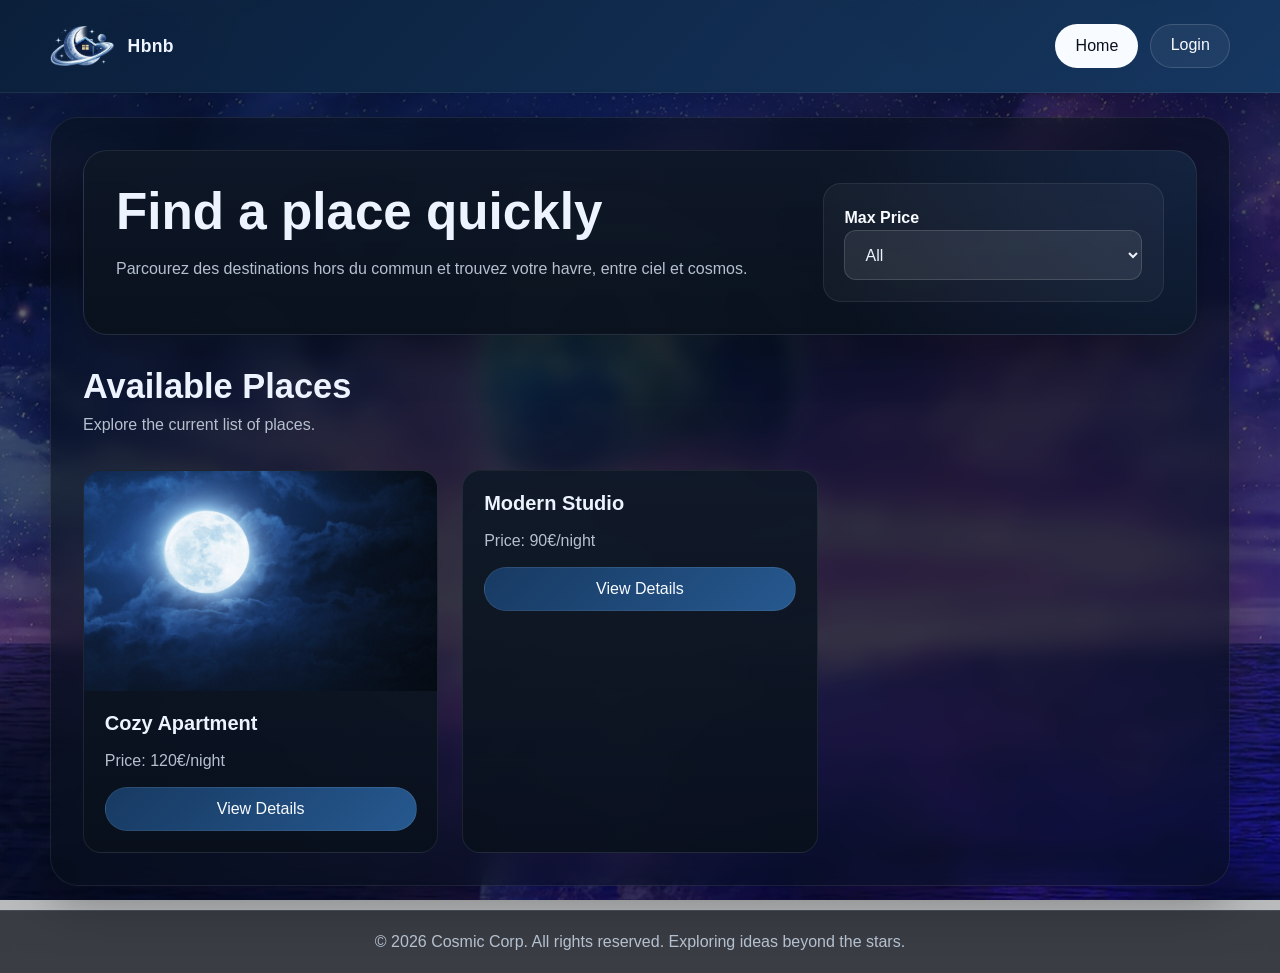
<file: part4/hbnb/index.html>
<!DOCTYPE html>
<html lang="en">

<head>
  <meta charset="UTF-8">
  <meta name="viewport" content="width=device-width, initial-scale=1.0">
  <title>List of Places</title>
  <link rel="icon" href="images/assets/favicon.ico" type="image/ico">
  <link rel="stylesheet" href="styles/global.css">
  <link rel="stylesheet" href="styles/layout.css">
  <link rel="stylesheet" href="styles/components.css">
  <link rel="stylesheet" href="styles/pages/index.css">
  <script type="module" src="scripts/main.js"></script>
</head>

<body>
  <header class="site-header">
    <div class="site-container">
      <nav class="site-nav">
        <a class="site-brand" href="index.html">
          <img src="images/assets/logo.png" alt="Hbnb logo" class="site-logo">
          <span>Hbnb</span>
        </a>
        <div class="site-actions">
          <a href="index.html" class="button button--light">Home</a>
          <a href="login.html" id="login-link" class="button button--ghost">Login</a>
          <button id="logout" class="button button--ghost" type="button">Logout</button>
        </div>
      </nav>
    </div>
  </header>

  <main class="page-stack">
    <section class="panel home-hero">
      <div>
        <h1 class="home-hero-title">Find a place quickly</h1>
        <p class="text-muted">Parcourez des destinations hors du commun et trouvez votre havre, entre ciel et cosmos.</p>
      </div>
      <section id="filter" class="filter-panel">
        <label for="price-filter" class="field-label">Max Price</label>
        <select id="price-filter" class="select">
          <!-- Options will be populated dynamically -->
        </select>
      </section>
    </section>

    <section class="page-stack">
      <section class="section-heading">
        <div>
          <h2 class="section-title">Available Places</h2>
          <p class="text-muted">Explore the current list of places.</p>
        </div>
      </section>

      <section id="places-list" class="place-cards-grid">
        <!-- List of places will be populated dynamically -->
        <article class="place-card">
          <div class="card">
            <img src="images/assets/placeholder.jpg" class="card-image" alt="Place image">
            <div class="card-content">
              <h3 class="card-title">Cozy Apartment</h3>
              <p class="text-muted">Price: 120€/night</p>
              <a href="place.html" class="button button--primary card-action">View Details</a>
            </div>
          </div>
        </article>

        <article class="place-card">
          <div class="card">
            <div class="card-content">
              <h3 class="card-title">Modern Studio</h3>
              <p class="text-muted">Price: 90€/night</p>
              <a href="place.html" class="button button--primary card-action">View Details</a>
            </div>
          </div>
        </article>
      </section>
    </section>
  </main>

  <footer class="site-footer">
    <div class="site-container">
      <p class="text-muted">© 2026 Cosmic Corp. All rights reserved. Exploring ideas beyond the stars.</p>
    </div>
  </footer>
</body>

</html>
</file>
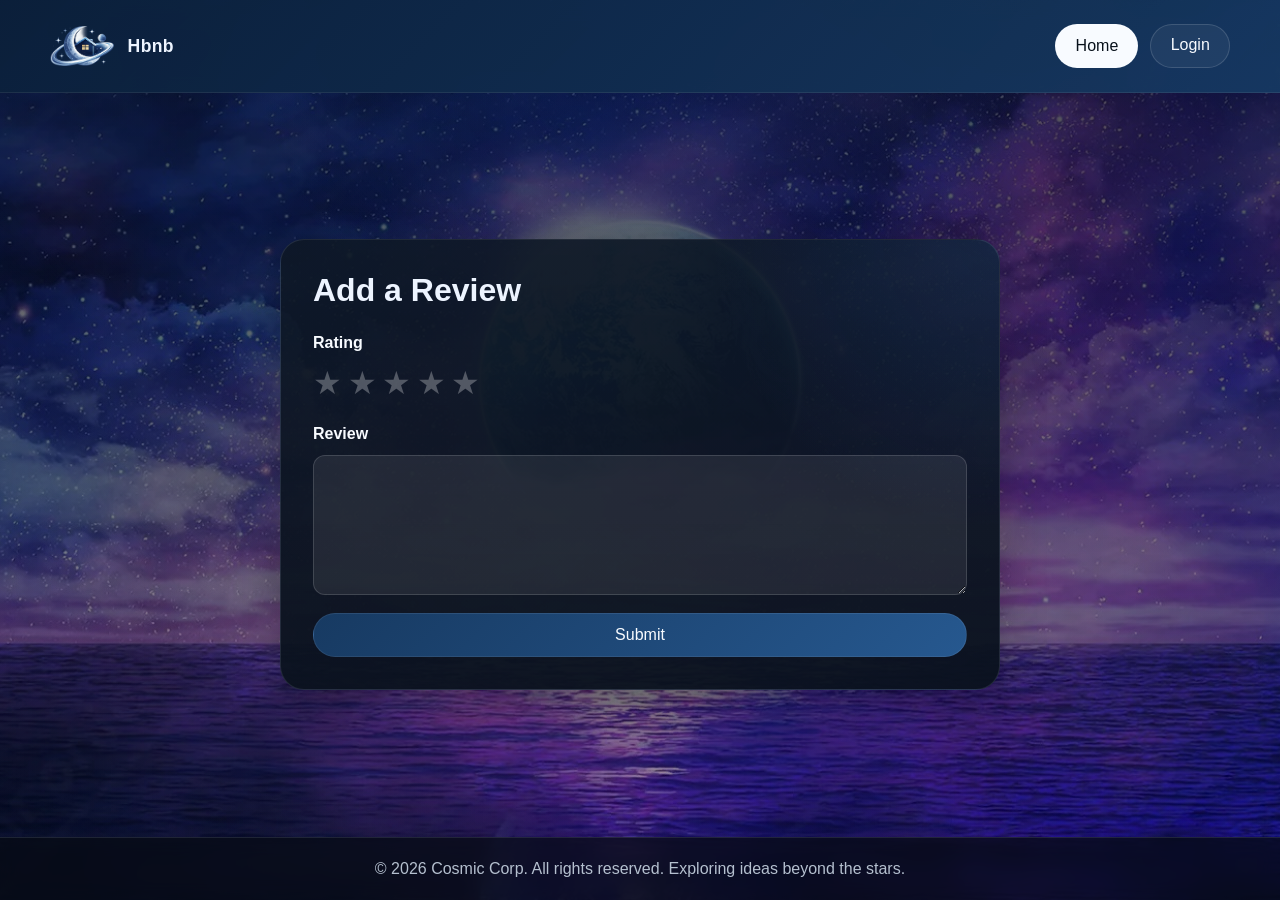
<file: part4/hbnb/add_review.html>
<!DOCTYPE html>
<html lang="en">

<head>
  <meta charset="UTF-8">
  <meta name="viewport" content="width=device-width, initial-scale=1.0">
  <title>Add Review</title>
  <link rel="icon" href="images/assets/favicon.ico" type="image/ico">
  <link rel="stylesheet" href="styles/global.css">
  <link rel="stylesheet" href="styles/layout.css">
  <link rel="stylesheet" href="styles/components.css">
  <link rel="stylesheet" href="styles/pages/add-review.css">
  <script type="module" src="scripts/main.js"></script>
</head>

<body>
  <header class="site-header">
    <div class="site-container">
      <nav class="site-nav">
        <a class="site-brand" href="index.html">
          <img src="images/assets/logo.png" alt="Hbnb logo" class="site-logo">
          <span>Hbnb</span>
        </a>
        <div class="site-actions">
          <a href="index.html" class="button button--light">Home</a>
          <a href="login.html" id="login-link" class="button button--ghost">Login</a>
          <button id="logout" class="button button--ghost" type="button">Logout</button>
        </div>
      </nav>
    </div>
  </header>

  <main class="review-page">
      <section id="add-review" class="panel review-form-panel">
        <h2 class="review-form-title">Add a Review</h2>
        <form id="review-form">
          <div class="field">
            <label for="rating" class="field-label">Rating</label>
            <div id="rating-stars" class="rating-stars">
              <span data-value="1">★</span>
              <span data-value="2">★</span>
              <span data-value="3">★</span>
              <span data-value="4">★</span>
              <span data-value="5">★</span>
            </div>

            <input type="hidden" id="rating" value="">
          </div>

          <div class="field">
            <label for="review-text" class="field-label">Review</label>
            <textarea id="review-text" name="review-text" class="textarea" rows="5" required></textarea>
          </div>

          <div class="field">
            <button type="submit" class="button button--primary">Submit</button>
          </div>
        </form>
      </section>
  </main>

  <footer class="site-footer">
    <div class="site-container">
      <p class="text-muted">© 2026 Cosmic Corp. All rights reserved. Exploring ideas beyond the stars.</p>
    </div>
  </footer>
</body>

</html>
</file>
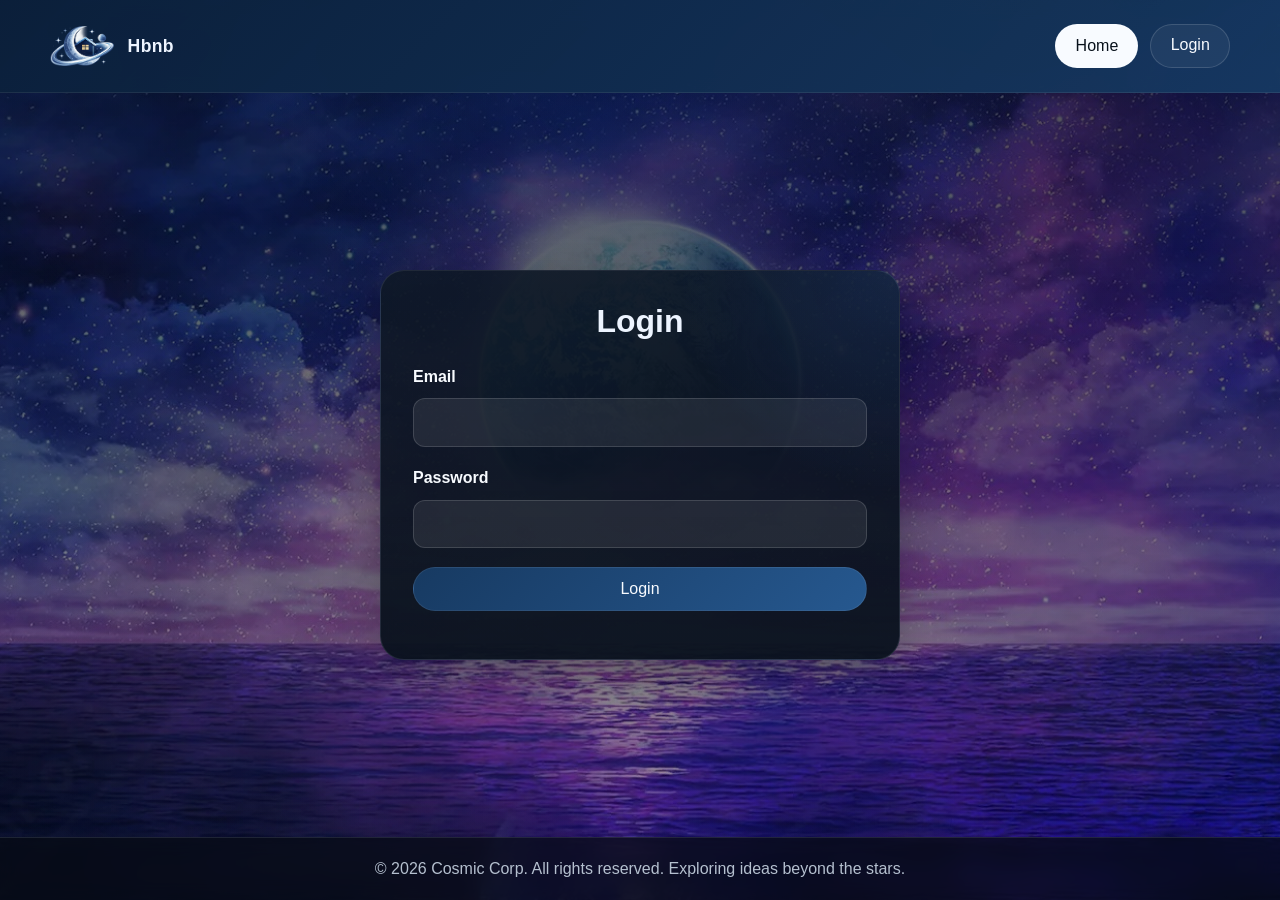
<file: part4/hbnb/edit_review.html>
<!DOCTYPE html>
<html lang="en">

<head>
  <meta charset="UTF-8">
  <meta name="viewport" content="width=device-width, initial-scale=1.0">
  <title>Edit Review</title>
  <link rel="icon" href="images/assets/favicon.ico" type="image/ico">
  <link rel="stylesheet" href="styles/global.css">
  <link rel="stylesheet" href="styles/layout.css">
  <link rel="stylesheet" href="styles/components.css">
  <link rel="stylesheet" href="styles/pages/add-review.css">
  <script type="module" src="scripts/main.js"></script>
</head>

<body>
  <header class="site-header">
    <div class="site-container">
      <nav class="site-nav">
        <a class="site-brand" href="index.html">
          <img src="images/assets/logo.png" alt="Hbnb logo" class="site-logo">
          <span>Hbnb</span>
        </a>
        <div class="site-actions">
          <a href="index.html" class="button button--light">Home</a>
          <a href="login.html" id="login-link" class="button button--ghost">Login</a>
          <button id="logout" class="button button--ghost" type="button">Logout</button>
        </div>
      </nav>
    </div>
  </header>

  <main class="review-page">
    <section id="edit-review" class="panel review-form-panel">
      <h2 class="review-form-title">Edit Your Review</h2>
      <form id="review-form">
        <div class="field">
          <label for="rating" class="field-label">Rating</label>
          <div id="rating-stars" class="rating-stars">
            <span data-value="1">★</span>
            <span data-value="2">★</span>
            <span data-value="3">★</span>
            <span data-value="4">★</span>
            <span data-value="5">★</span>
          </div>

          <input type="hidden" id="rating" value="">
        </div>

        <div class="field">
          <label for="review-text" class="field-label">Your review</label>
          <textarea id="review-text" name="review-text" class="textarea" rows="5" required></textarea>
        </div>

        <div class="field">
          <button type="submit" class="button button--primary">Update Review</button>
          <button type="button" id="delete-review" class="button button--danger">Delete</button>
        </div>
      </form>
    </section>
  </main>

  <footer class="site-footer">
    <div class="site-container">
      <p class="text-muted">© 2026 Cosmic Corp. All rights reserved. Exploring ideas beyond the stars.</p>
    </div>
  </footer>
</body>

</html>
</file>
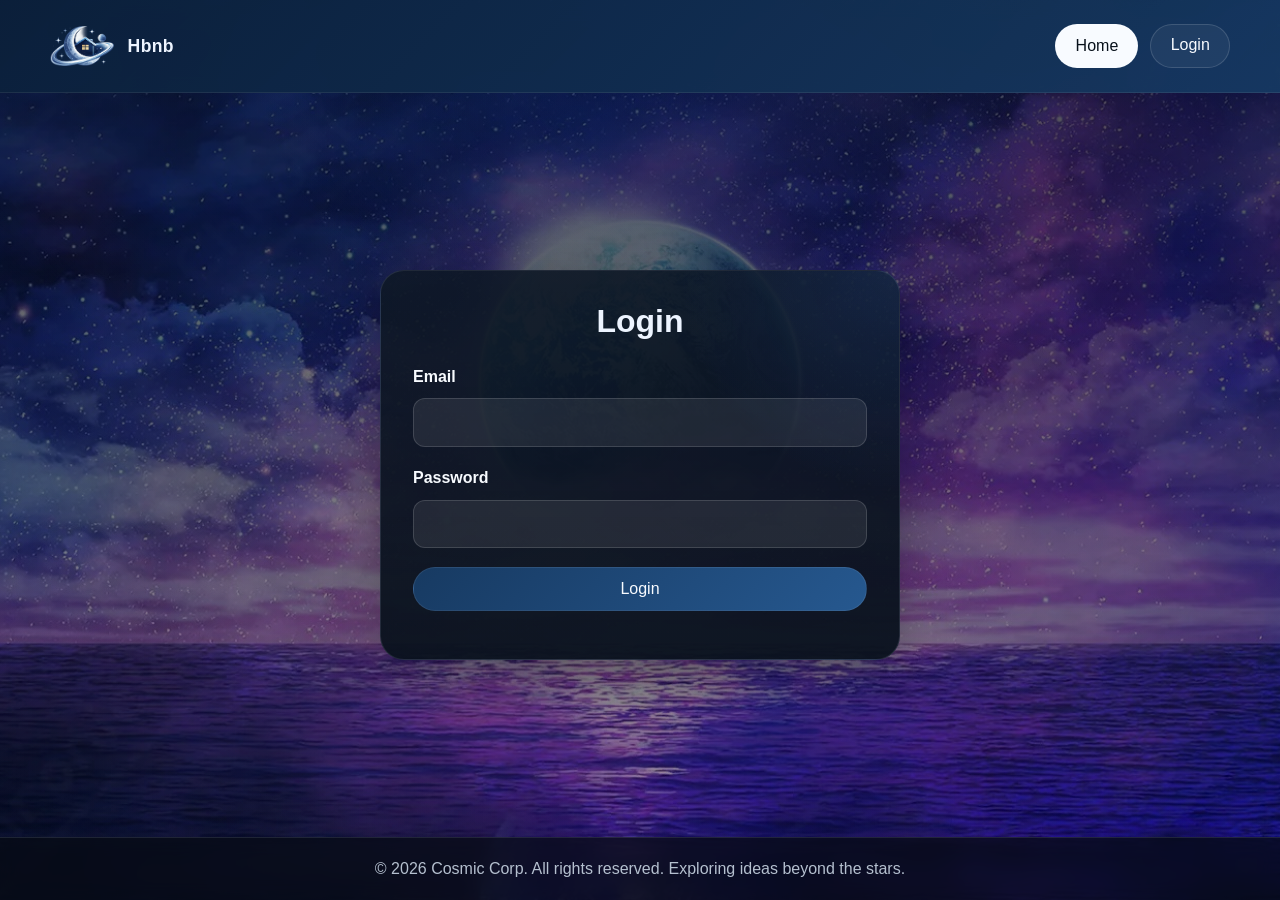
<file: part4/hbnb/login.html>
<!DOCTYPE html>
<html lang="en">

<head>
  <meta charset="UTF-8">
  <meta name="viewport" content="width=device-width, initial-scale=1.0">
  <title>Login</title>
  <link rel="icon" href="images/assets/favicon.ico" type="image/ico">
  <link rel="stylesheet" href="styles/global.css">
  <link rel="stylesheet" href="styles/layout.css">
  <link rel="stylesheet" href="styles/components.css">
  <link rel="stylesheet" href="styles/pages/login.css">
  <script type="module" src="scripts/main.js"></script>
</head>

<body>
  <header class="site-header">
    <div class="site-container">
      <nav class="site-nav">
        <a class="site-brand" href="index.html">
          <img src="images/assets/logo.png" alt="Hbnb logo" class="site-logo">
          <span>Hbnb</span>
        </a>
        <div class="site-actions">
          <a href="index.html" class="button button--light">Home</a>
          <a href="login.html" id="login-link" class="button button--ghost">Login</a>
          <button id="logout" class="button button--ghost" type="button">Logout</button>
        </div>
      </nav>
    </div>
  </header>

  <main class="auth-page">
    <form id="login-form" class="panel auth-panel">
      <h1 class="auth-title">Login</h1>

      <div class="field">
        <label for="email" class="field-label">Email</label>
        <input type="email" id="email" name="email" class="input" required>
      </div>

      <div class="field">
        <label for="password" class="field-label">Password</label>
        <input type="password" id="password" name="password" class="input" required>
      </div>

      <div class="field">
        <button type="submit" class="button button--primary button--block">Login</button>
      </div>
      <p id="error-login" class="form-error"></p>
    </form>
  </main>

  <footer class="site-footer">
    <div class="site-container">
      <p class="text-muted">© 2026 Cosmic Corp. All rights reserved. Exploring ideas beyond the stars.</p>
    </div>
  </footer>
</body>

</html>
</file>
<file: part4/hbnb/styles/global.css>
:root {
  --color-bg: #08111b;
  --color-bg-soft: rgba(8, 17, 27, 0.58);
  --color-panel: rgba(14, 24, 38, 0.9);
  --color-panel-strong: rgba(10, 18, 30, 0.96);
  --color-panel-soft: rgba(17, 31, 49, 0.86);
  --color-border: rgba(148, 163, 184, 0.16);
  --color-border-strong: rgba(148, 163, 184, 0.28);
  --color-text: #edf4ff;
  --color-text-muted: #b5c0cf;
  --color-accent: #173a62;
  --color-accent-strong: #26588f;
  --color-accent-soft: rgba(37, 99, 235, 0.12);
  --color-light: #f8fbff;
  --color-danger: #ff7b7b;
  --shadow-soft: 0 20px 45px rgba(0, 0, 0, 0.28);
  --radius-lg: 24px;
  --radius-md: 18px;
  --radius-sm: 12px;
  --site-width: 1180px;
}

* {
  box-sizing: border-box;
  margin: 0;
  padding: 0;
}

html {
  scroll-behavior: smooth;
}

body {
  min-height: 100vh;
  font-family: "Segoe UI", Tahoma, Geneva, Verdana, sans-serif;
  color: var(--color-text);
  background:
    linear-gradient(180deg, rgba(4, 8, 14, 0.54), rgba(4, 8, 14, 0.26)),
    url("../images/assets/background.png") center / cover fixed no-repeat;
  display: flex;
  flex-direction: column;
  position: relative;
}

body::before {
  content: "";
  position: fixed;
  inset: 0;
  background:
    radial-gradient(circle at top, rgba(37, 99, 235, 0.16), transparent 36%),
    linear-gradient(180deg, rgba(2, 6, 12, 0.38), rgba(2, 6, 12, 0.12));
  pointer-events: none;
}

body > * {
  position: relative;
  z-index: 1;
}

main {
  width: min(var(--site-width), calc(100% - 2rem));
  margin: 1.5rem auto;
  padding: 2rem;
  flex: 1;
  background: var(--color-bg-soft);
  border: 1px solid rgba(255, 255, 255, 0.08);
  border-radius: 28px;
  backdrop-filter: blur(10px);
  box-shadow: var(--shadow-soft);
}

h1,
h2,
h3 {
  line-height: 1.15;
}

p,
label,
li {
  line-height: 1.6;
}

a {
  color: inherit;
  text-decoration: none;
}

img {
  display: block;
  max-width: 100%;
}

button,
input,
select,
textarea {
  font: inherit;
}

.text-muted {
  color: var(--color-text-muted);
}

.visually-hidden {
  position: absolute;
  width: 1px;
  height: 1px;
  padding: 0;
  margin: -1px;
  overflow: hidden;
  clip: rect(0, 0, 0, 0);
  white-space: nowrap;
  border: 0;
}

@media (max-width: 768px) {
  main {
    width: calc(100% - 1rem);
    margin: 0.75rem auto;
    padding: 1.25rem;
    border-radius: 22px;
  }
}
</file>
<file: part4/hbnb/styles/layout.css>
.site-container {
  width: min(var(--site-width), calc(100% - 2rem));
  margin: 0 auto;
}

.site-header {
  border-bottom: 1px solid rgba(255, 255, 255, 0.08);
  background: linear-gradient(135deg, rgba(11, 31, 58, 0.96), rgba(22, 58, 99, 0.92));
  backdrop-filter: blur(10px);
}

.site-nav {
  min-height: 92px;
  display: flex;
  align-items: center;
  justify-content: space-between;
  gap: 1rem;
}

.site-brand {
  display: inline-flex;
  align-items: center;
  gap: 0.85rem;
  font-size: 1.1rem;
  font-weight: 700;
  letter-spacing: 0.02em;
}

.site-logo {
  width: 64px;
  height: 64px;
  object-fit: contain;
}

.site-actions {
  display: flex;
  align-items: center;
  gap: 0.75rem;
}

.site-footer {
  border-top: 1px solid var(--color-border);
  background: rgba(7, 12, 20, 0.72);
  backdrop-filter: blur(10px);
}

.site-footer .site-container {
  padding: 1.15rem 0;
  text-align: center;
}

.page-stack {
  display: flex;
  flex-direction: column;
  gap: 2rem;
}

.section-heading {
  display: flex;
  justify-content: space-between;
  align-items: flex-end;
  gap: 1rem;
}

.section-title {
  font-size: clamp(1.55rem, 3vw, 2.15rem);
  margin-bottom: 0.35rem;
}

@media (max-width: 768px) {
  .site-nav,
  .site-actions,
  .section-heading {
    flex-direction: column;
    align-items: stretch;
  }

  .site-brand {
    justify-content: center;
  }

  .site-actions {
    width: 100%;
  }
}
</file>
<file: part4/hbnb/styles/components.css>
.panel {
  background:
    radial-gradient(circle at top right, rgba(59, 130, 246, 0.12), transparent 34%),
    linear-gradient(180deg, var(--color-panel), var(--color-panel-strong));
  border: 1px solid var(--color-border);
  border-radius: var(--radius-lg);
  box-shadow: var(--shadow-soft);
}

.card {
  height: 100%;
  background:
    linear-gradient(180deg, rgba(15, 25, 40, 0.96), rgba(9, 17, 28, 0.92));
  border: 1px solid rgba(255, 255, 255, 0.08);
  border-radius: var(--radius-md);
  overflow: hidden;
  transition: transform 0.2s ease, box-shadow 0.2s ease;
}

.card:hover {
  transform: translateY(-4px);
  box-shadow: 0 18px 38px rgba(0, 0, 0, 0.32);
}

.button {
  display: inline-flex;
  align-items: center;
  justify-content: center;
  min-height: 44px;
  padding: 0.7rem 1.2rem;
  border: 1px solid transparent;
  border-radius: 999px;
  cursor: pointer;
  transition: background-color 0.18s ease, border-color 0.18s ease, transform 0.18s ease;
}

.button:hover {
  transform: translateY(-1px);
}

.button--primary {
  color: var(--color-light);
  background: linear-gradient(135deg, var(--color-accent), var(--color-accent-strong));
  border-color: rgba(255, 255, 255, 0.08);
}

.button--ghost {
  color: var(--color-light);
  background: rgba(255, 255, 255, 0.05);
  border-color: rgba(255, 255, 255, 0.14);
}

.button--light {
  color: #08111b;
  background: var(--color-light);
}

.button--block {
  width: 100%;
}

.button--large {
  min-height: 48px;
  padding-inline: 1.5rem;
}

.field {
  display: flex;
  flex-direction: column;
  gap: 0.55rem;
}

.field + .field {
  margin-top: 1.15rem;
}

.field-label {
  font-weight: 600;
  color: var(--color-light);
}

.input,
.textarea,
.select {
  width: 100%;
  color: var(--color-text);
  background: rgba(255, 255, 255, 0.08);
  border: 1px solid rgba(255, 255, 255, 0.14);
  border-radius: var(--radius-sm);
  padding: 0.9rem 1rem;
  outline: none;
  transition: border-color 0.18s ease, box-shadow 0.18s ease, background-color 0.18s ease;
}

.textarea {
  min-height: 140px;
  resize: vertical;
}

.input:focus,
.textarea:focus,
.select:focus {
  background: rgba(255, 255, 255, 0.1);
  border-color: rgba(147, 197, 253, 0.46);
  box-shadow: 0 0 0 4px rgba(59, 130, 246, 0.14);
}

.select option {
  background: #0b1420;
}

.form-error {
  margin-top: 1rem;
  color: var(--color-danger);
}

.place-cards-grid {
  display: grid;
  grid-template-columns: repeat(3, minmax(0, 1fr));
  gap: 1.5rem;
}

.cards-grid {
  display: grid;
  grid-template-columns: repeat(auto-fit, minmax(260px, 1fr));
  gap: 1.5rem;
}

.card-image {
  width: 100%;
  height: 220px;
  object-fit: cover;
}

.card-content {
  display: flex;
  flex-direction: column;
  gap: 0.85rem;
  padding: 1.3rem;
}

.card-title {
  font-size: 1.25rem;
}

.card-action {
  margin-top: auto;
}

.info-grid {
  display: grid;
  grid-template-columns: repeat(2, minmax(0, 1fr));
  gap: 1rem;
}

.info-chip {
  height: 100%;
  padding: 1rem 1.1rem;
  background: var(--color-panel-soft);
  border: 1px solid var(--color-border-strong);
  border-radius: var(--radius-sm);
}

.info-chip ul {
  margin-top: 0.65rem;
  padding-left: 1.1rem;
}

.review-card p + p {
  margin-top: 0.4rem;
}

.rating-stars {
  display: inline-flex;
  gap: 0.35rem;
  font-size: 2rem;
  cursor: pointer;
}

.rating-stars span {
  color: rgba(255, 255, 255, 0.28);
  transition: transform 0.18s ease, color 0.18s ease;
}

.rating-stars span:hover,
.rating-stars span.active {
  color: #ffd34f;
  transform: scale(1.05);
}

@media (max-width: 768px) {
  .place-cards-grid {
    grid-template-columns: repeat(2, minmax(0, 1fr));
  }

  .info-grid {
    grid-template-columns: 1fr;
  }
}

@media (max-width: 560px) {
  .place-cards-grid {
    grid-template-columns: 1fr;
  }
}
</file>
<file: part4/hbnb/styles/pages/index.css>
.home-hero {
  display: grid;
  grid-template-columns: minmax(0, 2fr) minmax(260px, 1fr);
  gap: 1.5rem;
  padding: 2rem;
}

.home-hero-title {
  font-size: clamp(2rem, 4vw, 3.4rem);
  margin-bottom: 0.9rem;
}

.filter-panel {
  padding: 1.3rem;
  background: rgba(255, 255, 255, 0.04);
  border: 1px solid rgba(255, 255, 255, 0.08);
  border-radius: var(--radius-md);
}

@media (max-width: 900px) {
  .home-hero {
    grid-template-columns: 1fr;
  }
}
</file>
<file: part4/hbnb/styles/pages/add-review.css>
.review-page {
  display: flex;
  align-items: center;
  justify-content: center;
  background: transparent;
  border: 0;
  box-shadow: none;
  backdrop-filter: none;
}

.review-form-panel {
  width: min(100%, 720px);
  padding: 2rem;
}

.review-form-title {
  font-size: 2rem;
  margin-bottom: 1.3rem;
}
</file>
<file: part4/hbnb/styles/pages/login.css>
.auth-page {
  display: flex;
  align-items: center;
  justify-content: center;
  background: transparent;
  border: 0;
  box-shadow: none;
  backdrop-filter: none;
}

.auth-panel {
  width: min(100%, 520px);
  padding: 2rem;
}

.auth-title {
  font-size: 2rem;
  text-align: center;
  margin-bottom: 1.5rem;
}
</file>
